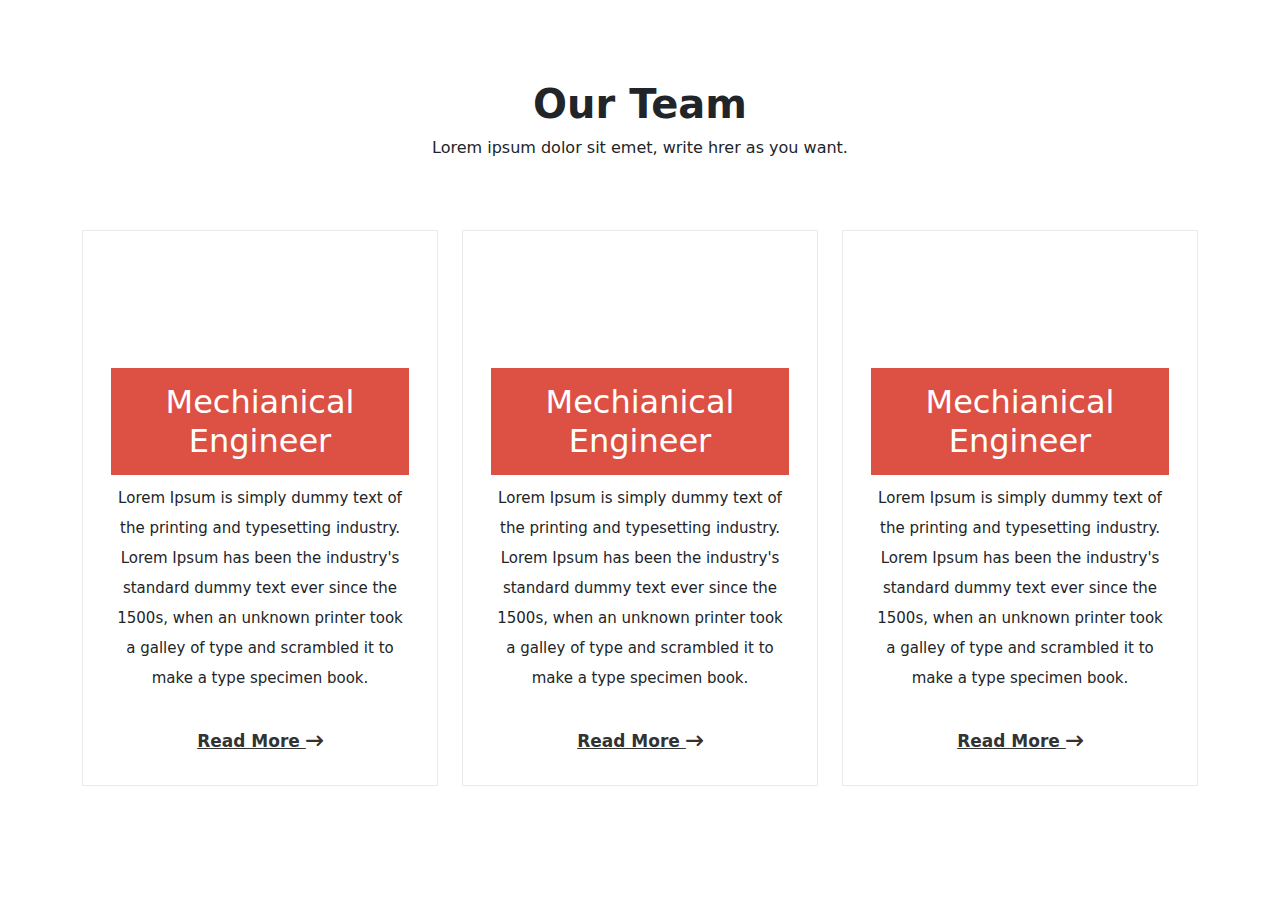
<file: 2/index.html>
<!DOCTYPE html>
<html>
<head>
	<title>Section 1 Design</title>
	<link href="https://cdn.jsdelivr.net/npm/bootstrap@5.0.2/dist/css/bootstrap.min.css" rel="stylesheet" >
	<link rel="stylesheet" href="https://cdnjs.cloudflare.com/ajax/libs/font-awesome/6.4.0/css/all.min.css" />
	<link rel="stylesheet" type="text/css" href="style.css">

</head>
<body>

	<div class="section_padding">
			<div class="container">
				<div class="row">
					<div class="col-md-12">
						<div class="section_heading">
							<h2>Our Team</h2>
							<p>Lorem ipsum dolor sit emet, write hrer as you want.</p>
						</div>
					</div>	
				</div>
			<div class="row">
				<div class="col-md-4">
					<div class="single_post">
						<div class="single_post_box_bg single_post_box_bg1">
							<h2>Mechianical Engineer</h2>
						</div>
						<div class="single_box_content">
							 <p>
							 	Lorem Ipsum is simply dummy text of the printing and typesetting industry. Lorem Ipsum has been the industry's standard dummy text ever since the 1500s, when an unknown printer took a galley of type and scrambled it to make a type specimen book.
							 </p>
						</div>
						<a class="read_more_btn">Read More <i class="fa fa-long-arrow-right"></i></a>
					</div>
				</div>
							<div class="col-md-4">
					<div class="single_post">
						<div class="single_post_box_bg single_post_box_bg1">
							<h2>Mechianical Engineer</h2>
						</div>
						<div class="single_box_content">
							 <p>
							 	Lorem Ipsum is simply dummy text of the printing and typesetting industry. Lorem Ipsum has been the industry's standard dummy text ever since the 1500s, when an unknown printer took a galley of type and scrambled it to make a type specimen book.
							 </p>
						</div>
						<a class="read_more_btn">Read More <i class="fa fa-long-arrow-right"></i></a>
					</div>
				</div>
				<div class="col-md-4">
					<div class="single_post">
						<div class="single_post_box_bg single_post_box_bg1">
							<h2>Mechianical Engineer</h2>
						</div>
						<div class="single_box_content">
							 <p>
							 	Lorem Ipsum is simply dummy text of the printing and typesetting industry. Lorem Ipsum has been the industry's standard dummy text ever since the 1500s, when an unknown printer took a galley of type and scrambled it to make a type specimen book.
							 </p>
						</div>
						<a class="read_more_btn">Read More <i class="fa fa-long-arrow-right"></i></a>
					</div>
				</div>
				
				
			</div>	
		</div>
	</div>










	<script src="https://cdn.jsdelivr.net/npm/bootstrap@5.0.2/dist/js/bootstrap.bundle.min.js" ></script>
	<script src="https://cdn.jsdelivr.net/npm/@popperjs/core@2.9.2/dist/umd/popper.min.js" ></script>
<script src="https://cdn.jsdelivr.net/npm/bootstrap@5.0.2/dist/js/bootstrap.min.js"></script>
</body>
</html>
</file>
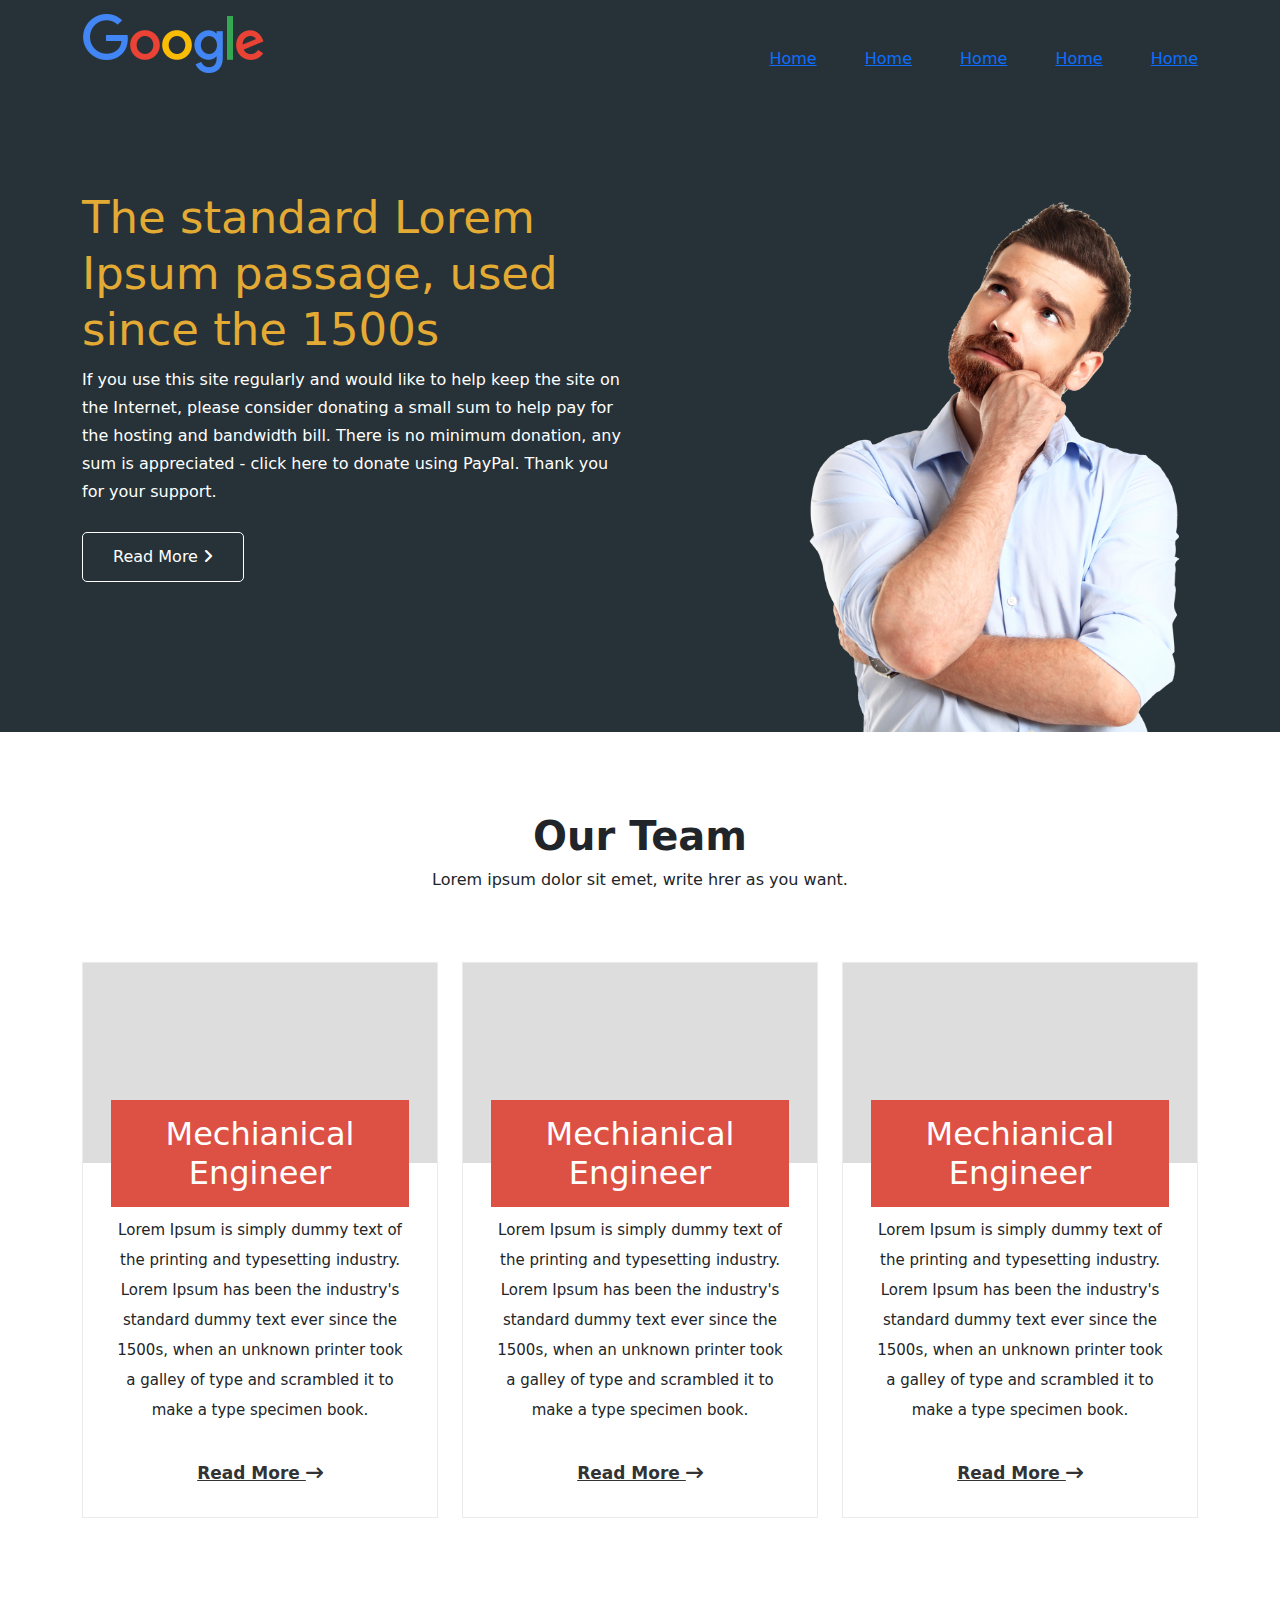
<file: 3/index.html>
<!DOCTYPE html>
<html>
<head>
	<title>Section 1 Design</title>
	<link href="https://cdn.jsdelivr.net/npm/bootstrap@5.0.2/dist/css/bootstrap.min.css" rel="stylesheet" >
	<link rel="stylesheet" href="https://cdnjs.cloudflare.com/ajax/libs/font-awesome/6.4.0/css/all.min.css" />
	<link rel="stylesheet" type="text/css" href="style.css">

</head>
<body>

	<div class="header-area">
		<div class="container">
			<div class="row">
				<div class="col-md-3">
					<div class="logo">
						<a href="#"><img src="img/logo.png"></a>
					</div>
				</div>
				<div class="col-md-9">
					<div class="mainmenu">
						<ul>
							<li><a href="#">Home</a></li>
							<li><a href="#">Home</a></li>
							<li><a href="#">Home</a></li>
							<li><a href="#">Home</a></li>
							<li><a href="#">Home</a></li>
						</ul>
					</div>
				</div>
			</div>
		</div>
	</div>
	<div class="homepage-slides">
		<div class="single-slide-item">
			<div class="container">
				<div class="row">
					<div class="col-md-6">
						<div class="slide-text">
							<h2>The standard Lorem Ipsum passage, used since the 1500s</h2>
							<p>
								 If you use this site regularly and would like to help keep the site on the Internet, please consider donating a small sum to help pay for the hosting and bandwidth bill. There is no minimum donation, any sum is appreciated - click here to donate using PayPal. Thank you for your support.
							</p>
							<a href="#" class="border-btn">Read More <i class="fa fa-angle-right"></i></a>
						</div>
					</div>

					<img src="img/pngwing.com.png" class="slide-img">
				</div>
			</div>
		</div>
	</div>

	<div class="section_padding">
			<div class="container">
				<div class="row">
					<div class="col-md-12">
						<div class="section_heading">
							<h2>Our Team</h2>
							<p>Lorem ipsum dolor sit emet, write hrer as you want.</p>
						</div>
					</div>	
				</div>
			<div class="row">
				<div class="col-md-4">
					<div class="single_post">
						<div class="single_post_box_bg single_post_box_bg1">
							<h2>Mechianical Engineer</h2>
						</div>
						<div class="single_box_content">
							 <p>
							 	Lorem Ipsum is simply dummy text of the printing and typesetting industry. Lorem Ipsum has been the industry's standard dummy text ever since the 1500s, when an unknown printer took a galley of type and scrambled it to make a type specimen book.
							 </p>
						</div>
						<a class="read_more_btn">Read More <i class="fa fa-long-arrow-right"></i></a>
					</div>
				</div>
							<div class="col-md-4">
					<div class="single_post">
						<div class="single_post_box_bg single_post_box_bg1">
							<h2>Mechianical Engineer</h2>
						</div>
						<div class="single_box_content">
							 <p>
							 	Lorem Ipsum is simply dummy text of the printing and typesetting industry. Lorem Ipsum has been the industry's standard dummy text ever since the 1500s, when an unknown printer took a galley of type and scrambled it to make a type specimen book.
							 </p>
						</div>
						<a class="read_more_btn">Read More <i class="fa fa-long-arrow-right"></i></a>
					</div>
				</div>
				<div class="col-md-4">
					<div class="single_post">
						<div class="single_post_box_bg single_post_box_bg1">
							<h2>Mechianical Engineer</h2>
						</div>
						<div class="single_box_content">
							 <p>
							 	Lorem Ipsum is simply dummy text of the printing and typesetting industry. Lorem Ipsum has been the industry's standard dummy text ever since the 1500s, when an unknown printer took a galley of type and scrambled it to make a type specimen book.
							 </p>
						</div>
						<a class="read_more_btn">Read More <i class="fa fa-long-arrow-right"></i></a>
					</div>
				</div>
				
				
			</div>	
		</div>
	</div>




	<script src="https://cdn.jsdelivr.net/npm/bootstrap@5.0.2/dist/js/bootstrap.bundle.min.js" ></script>
	<script src="https://cdn.jsdelivr.net/npm/@popperjs/core@2.9.2/dist/umd/popper.min.js" ></script>
<script src="https://cdn.jsdelivr.net/npm/bootstrap@5.0.2/dist/js/bootstrap.min.js"></script>
</body>
</html>
</file>
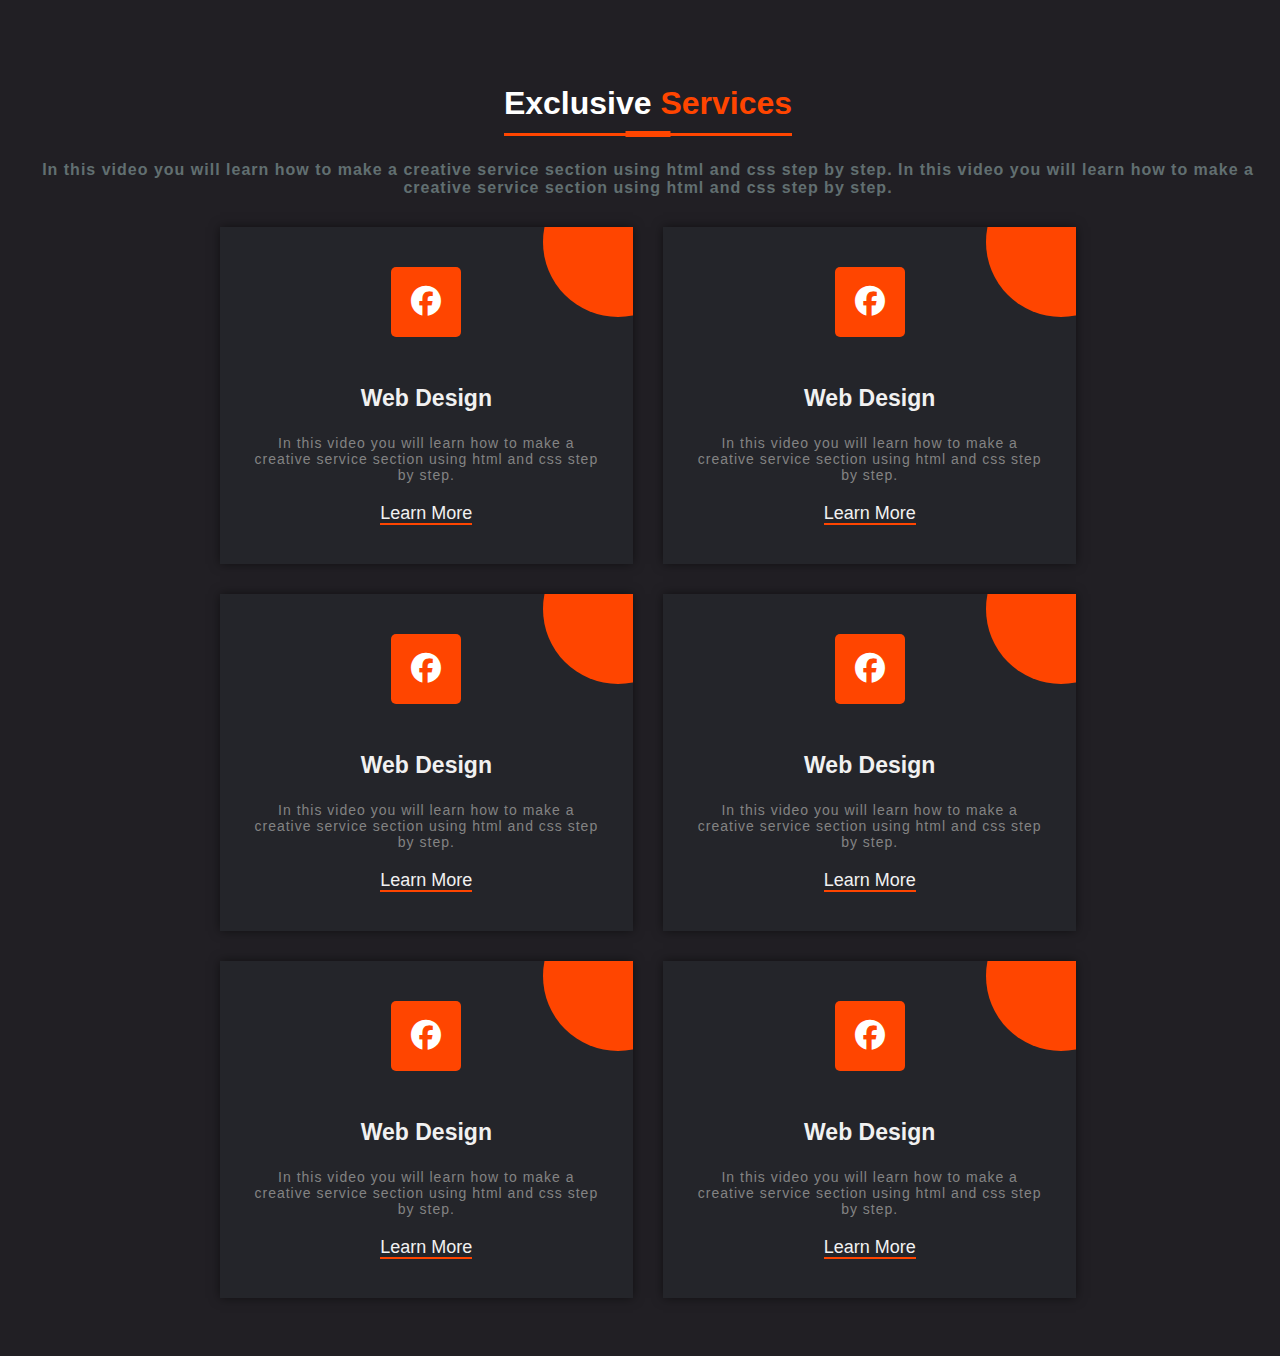
<file: 4/index.html>
<!DOCTYPE html>
<html>
<head>
	<title>Section 1 Design</title>
	<!-- <link href="https://cdn.jsdelivr.net/npm/bootstrap@5.0.2/dist/css/bootstrap.min.css" rel="stylesheet" > -->
	<link rel="stylesheet" href="https://cdnjs.cloudflare.com/ajax/libs/font-awesome/6.4.0/css/all.min.css" />
	<link rel="stylesheet" type="text/css" href="style.css">

</head>
<body>


	<section class="service-section">
		<div class="container">
			<div class="row">
				<div class="header-section">
					<h2 class="title">Exclusive <span>Services<span></h2>
				</div>
				<div class="description">
					In this video you will learn how to make a creative service section using html and css step by step.
					In this video you will learn how to make a creative service section using html and css step by step.

				</div>

			</div>
			<div class="row">
				<div class="service-column">
					<div class="single-service">
						<div class="content">
							<div class="icon">
								<i class="fab fa-facebook"></i>
							</div>
							<h3 class="service-title">Web Design</h3>
							<p class="description">
								In this video you will learn how to make a creative service section using html and css step by step.
							</p>
							<a class="learn-more">Learn More</a>
						</div>
						<span class="circle-before"></span>
					</div>
				</div>

				<div class="service-column">
					<div class="single-service">
						<div class="content">
							<div class="icon">
								<i class="fab fa-facebook"></i>
							</div>
							<h3 class="service-title">Web Design</h3>
							<p class="description">
								In this video you will learn how to make a creative service section using html and css step by step.
							</p>
							<a class="learn-more">Learn More</a>
						</div>
						<span class="circle-before"></span>
					</div>
				</div>

				<div class="service-column">
					<div class="single-service">
						<div class="content">
							<div class="icon">
								<i class="fab fa-facebook"></i>
							</div>
							<h3 class="service-title">Web Design</h3>
							<p class="description">
								In this video you will learn how to make a creative service section using html and css step by step.
							</p>
							<a class="learn-more">Learn More</a>
						</div>
						<span class="circle-before"></span>
					</div>
				</div>

				<div class="service-column">
					<div class="single-service">
						<div class="content">
							<div class="icon">
								<i class="fab fa-facebook"></i>
							</div>
							<h3 class="service-title">Web Design</h3>
							<p class="description">
								In this video you will learn how to make a creative service section using html and css step by step.
							</p>
							<a class="learn-more">Learn More</a>
						</div>
						<span class="circle-before"></span>
					</div>
				</div>

				<div class="service-column">
					<div class="single-service">
						<div class="content">
							<div class="icon">
								<i class="fab fa-facebook"></i>
							</div>
							<h3 class="service-title">Web Design</h3>
							<p class="description">
								In this video you will learn how to make a creative service section using html and css step by step.
							</p>
							<a class="learn-more">Learn More</a>
						</div>
						<span class="circle-before"></span>
					</div>
				</div>

				<div class="service-column">
					<div class="single-service">
						<div class="content">
							<div class="icon">
								<i class="fab fa-facebook"></i>
							</div>
							<h3 class="service-title">Web Design</h3>
							<p class="description">
								In this video you will learn how to make a creative service section using html and css step by step.
							</p>
							<a class="learn-more">Learn More</a>
						</div>
						<span class="circle-before"></span>
					</div>
				</div>

			</div>



		</div>

	</section>











	<script src="https://cdn.jsdelivr.net/npm/bootstrap@5.0.2/dist/js/bootstrap.bundle.min.js" ></script>
	<script src="https://cdn.jsdelivr.net/npm/@popperjs/core@2.9.2/dist/umd/popper.min.js" ></script>
<script src="https://cdn.jsdelivr.net/npm/bootstrap@5.0.2/dist/js/bootstrap.min.js"></script>
</body>
</html>
</file>
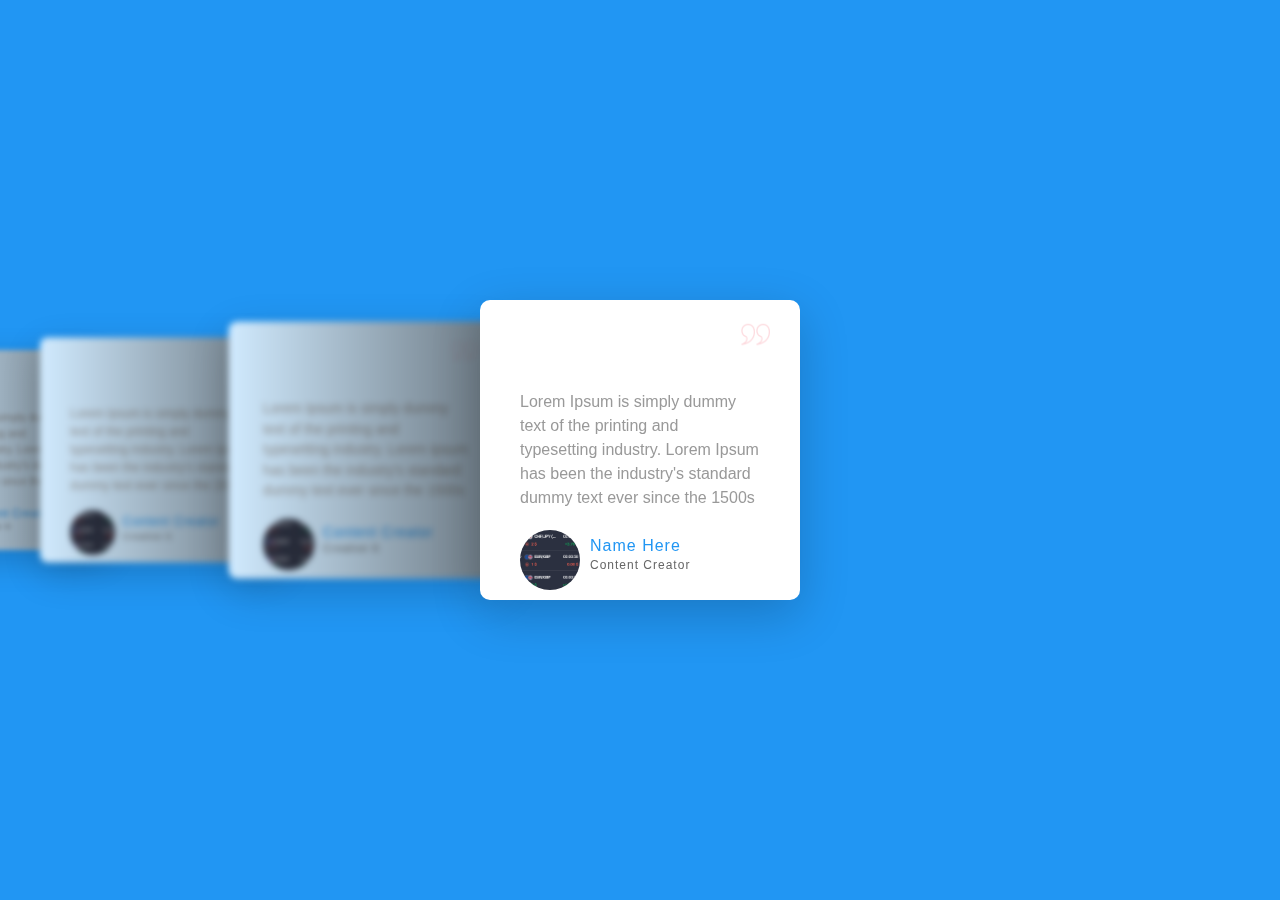
<file: 5/index.html>
<!DOCTYPE html>
<html>
<head>
	<title>Section 1 Design</title>
	<link href="https://cdn.jsdelivr.net/npm/bootstrap@5.0.2/dist/css/bootstrap.min.css" rel="stylesheet" >
	<link rel="stylesheet" href="https://cdnjs.cloudflare.com/ajax/libs/font-awesome/6.4.0/css/all.min.css" />
	<link rel="stylesheet" href="https://cdn.jsdelivr.net/npm/swiper@10/swiper-bundle.min.css"
/>


	<link rel="stylesheet" type="text/css" href="style.css">

</head>
<body>

	<section>
		<div class="swiper-container">
			<div class="swiper-wrapper">
				<div class="swiper-slide">
					<div class="testimonialBox">
						<img src="left.png" class="quote">
						<p>
							Lorem Ipsum is simply dummy text of the printing and typesetting industry. Lorem Ipsum has been the industry's standard dummy text ever since the 1500s
						</p>
						<div class="details">
							<div class="imgBx">
								<img src="MP3.PNG">
							</div>
							<h3>Name Here <br> <span>Content Creator</span></h3>
						</div>
					</div>	
				</div>

				<div class="swiper-slide">
					<div class="testimonialBox">
						<img src="left.png" class="quote">
						<p>
							Lorem Ipsum is simply dummy text of the printing and typesetting industry. Lorem Ipsum has been the industry's standard dummy text ever since the 1500s
						</p>
						<div class="details">
							<div class="imgBx">
								<img src="MP3.PNG">
							</div>
							<h3>Content Creator <br> <span>Creative It</span></h3>
						</div>
					</div>	
				</div>
				<div class="swiper-slide">
					<div class="testimonialBox">
						<img src="left.png" class="quote">
						<p>
							Lorem Ipsum is simply dummy text of the printing and typesetting industry. Lorem Ipsum has been the industry's standard dummy text ever since the 1500s
						</p>
						<div class="details">
							<div class="imgBx">
								<img src="MP3.PNG">
							</div>
							<h3>Content Creator <br> <span>Creative It</span></h3>
						</div>
					</div>	
				</div>

				<div class="swiper-slide">
					<div class="testimonialBox">
						<img src="left.png" class="quote">
						<p>
							Lorem Ipsum is simply dummy text of the printing and typesetting industry. Lorem Ipsum has been the industry's standard dummy text ever since the 1500s
						</p>
						<div class="details">
							<div class="imgBx">
								<img src="MP3.PNG">
							</div>
							<h3>Content Creator <br> <span>Creative It</span></h3>
						</div>
					</div>	
				</div>
			</div>
		</div>	
	</section>










	<script src="https://cdn.jsdelivr.net/npm/bootstrap@5.0.2/dist/js/bootstrap.bundle.min.js" ></script>
	<script src="https://cdn.jsdelivr.net/npm/@popperjs/core@2.9.2/dist/umd/popper.min.js" ></script>
	<script src="https://cdn.jsdelivr.net/npm/bootstrap@5.0.2/dist/js/bootstrap.min.js"></script>
	<script src="https://cdn.jsdelivr.net/npm/swiper@10/swiper-bundle.min.js"></script>
	<!-- Initialize Swiper -->
  <script>
   var swiper = new Swiper('.swiper-container', {
      effect: 'coverflow',
      grabCursor: true,
      centeredSlides: true,
      slidesPerView: 'auto',
      coverflowEffect: {
        rotate: 0,
        stretch: 0,
        depth: 100,
        modifier: 2,
        slideShadows: true,
      },
      loop: true,
    });
  </script>

</body>
</html>
</file>
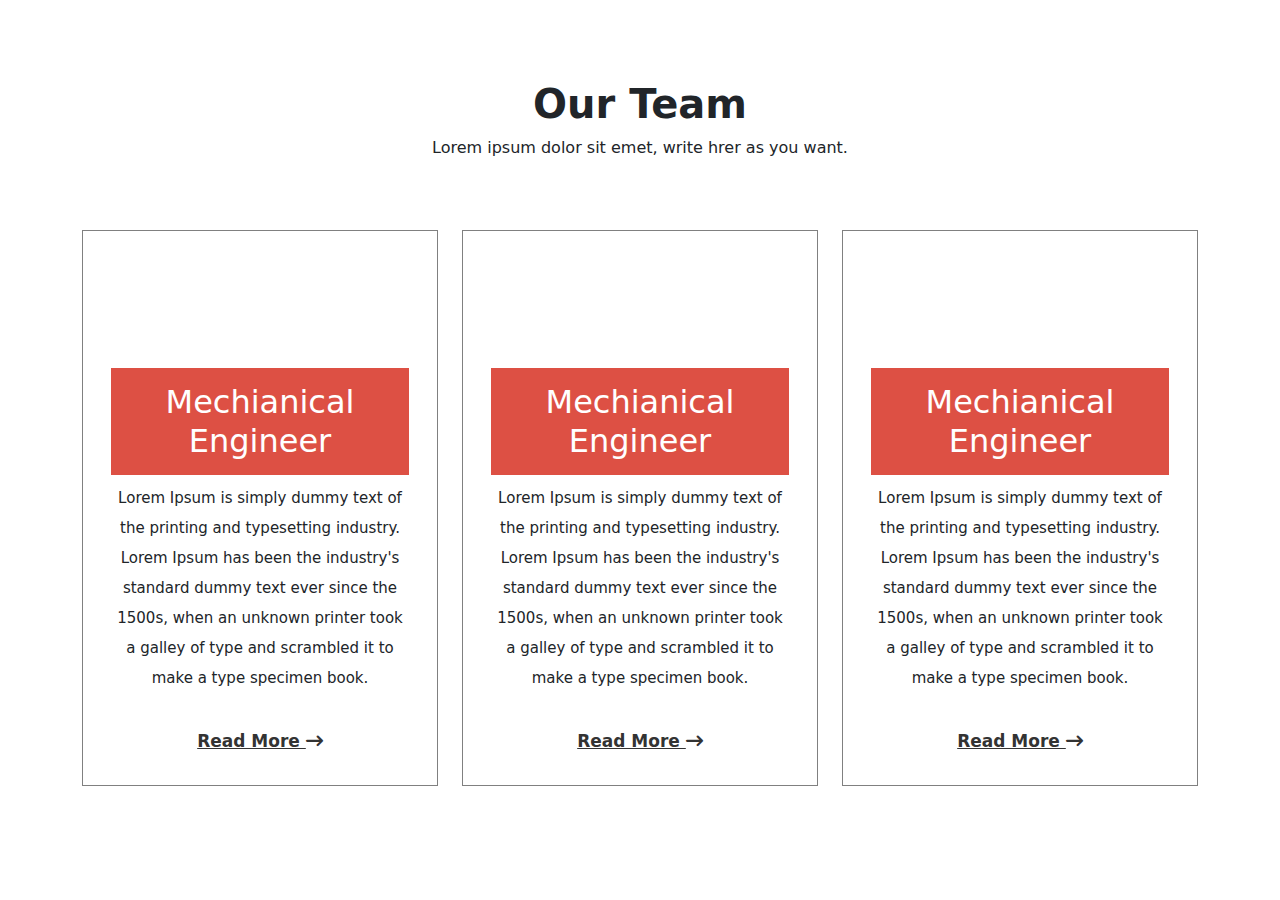
<file: Practice/index.html>
<!DOCTYPE html>
<html>
<head>
	<title>Section 1 Design</title>
	<link href="https://cdn.jsdelivr.net/npm/bootstrap@5.0.2/dist/css/bootstrap.min.css" rel="stylesheet" >
	<link rel="stylesheet" href="https://cdnjs.cloudflare.com/ajax/libs/font-awesome/6.4.0/css/all.min.css" />
	<link rel="stylesheet" type="text/css" href="style.css">

</head>
<body>



<div class="section_padding">
			<div class="container">
				<div class="row">
					<div class="col-md-12">
						<div class="section_heading">
							<h2>Our Team</h2>
							<p>Lorem ipsum dolor sit emet, write hrer as you want.</p>
						</div>
					</div>	
				</div>
			<div class="row">
				<div class="col-md-4">
					<div class="single_post">
						<div class="single_post_box_bg single_post_box_bg1">
							<h2>Mechianical Engineer</h2>
						</div>
						<div class="single_box_content">
							 <p>
							 	Lorem Ipsum is simply dummy text of the printing and typesetting industry. Lorem Ipsum has been the industry's standard dummy text ever since the 1500s, when an unknown printer took a galley of type and scrambled it to make a type specimen book.
							 </p>
						</div>
						<a class="read_more_btn">Read More <i class="fa fa-long-arrow-right"></i></a>
					</div>
				</div>
							<div class="col-md-4">
					<div class="single_post">
						<div class="single_post_box_bg single_post_box_bg1">
							<h2>Mechianical Engineer</h2>
						</div>
						<div class="single_box_content">
							 <p>
							 	Lorem Ipsum is simply dummy text of the printing and typesetting industry. Lorem Ipsum has been the industry's standard dummy text ever since the 1500s, when an unknown printer took a galley of type and scrambled it to make a type specimen book.
							 </p>
						</div>
						<a class="read_more_btn">Read More <i class="fa fa-long-arrow-right"></i></a>
					</div>
				</div>
				<div class="col-md-4">
					<div class="single_post">
						<div class="single_post_box_bg single_post_box_bg1">
							<h2>Mechianical Engineer</h2>
						</div>
						<div class="single_box_content">
							 <p>
							 	Lorem Ipsum is simply dummy text of the printing and typesetting industry. Lorem Ipsum has been the industry's standard dummy text ever since the 1500s, when an unknown printer took a galley of type and scrambled it to make a type specimen book.
							 </p>
						</div>
						<a class="read_more_btn">Read More <i class="fa fa-long-arrow-right"></i></a>
					</div>
				</div>
				
				
			</div>	
		</div>
	</div>





	<script src="https://cdn.jsdelivr.net/npm/bootstrap@5.0.2/dist/js/bootstrap.bundle.min.js" ></script>
	<script src="https://cdn.jsdelivr.net/npm/@popperjs/core@2.9.2/dist/umd/popper.min.js" ></script>
<script src="https://cdn.jsdelivr.net/npm/bootstrap@5.0.2/dist/js/bootstrap.min.js"></script>
</body>
</html>
</file>
<file: 2/style.css>
body{
	font-weight: 400;
}
.section_padding{
	padding: 80px 0;
}
.section_heading{
	text-align: center;
	margin-bottom: 70px;
}
.section_heading h2{
	font-size: 40px;
	font-weight: 700;
}
.single_post{
	border:1px solid #ebebeb;
	text-align: center;
}
.single_post_box_bg{
	background: #ddd;
	height: 200px;
	position: relative;
	background: url('https://img.freepik.com/free-photo/blossom-floral-bouquet-decoration-colorful-beautiful-flowers-background-garden-flowers-plant-pattern-wallpapers-greeting-cards-postcards-design-wedding-invites_90220-1103.jpg?w=2000')
}

.single_post_box_bg h2{
	background: #dd5044;
	color: #fff;
	text-align: center;
	font-weight: 400;
	padding: 15px;
	position: absolute;
	left: 8%;
	width: 84%;
	bottom: -26%;
}
.single_box_content{
	padding: 30px;
	padding-top: 52px;
	line-height: 30px;
	font-size: 15px;
	font-weight: 400;
	padding-bottom: 20px;
}

.single_box_content p:last-child(){
	margin:0;
}
.read_more_btn{
	display: inline-block;
	color: #333;
	font-size: 17px;
	font-weight: 700;
	margin-bottom: 30px;
}
</file>
<file: 3/style.css>
.mainmenu ul{
	margin:0;
	padding: 0;
	list-style: none;
	text-align: right;
}
.mainmenu li{
	display: inline-block;

}
.mainmenu li a{
	display: block;
	padding: 33px;
	padding-right: 0px;
	font-size: 16px;
	padding-left: 43px; 
}
.header-area{
	position: absolute;
	left: 0;
	top: 0;
	width: 100%;
	padding: 14px 0;
	z-index: 9;
}
.logo img{
	max-height: 60px;
}
.single-slide-item{
	background: #263238;
	color: #fff;
	font-size: 16px;
	line-height: 28px;

}
.single-slide-item h2{
	color:#e3aa34;
	font-weight: 300;
	font-size:45px;
	line-height: 56px;
}


.slide-text{
	padding-top: 190px;
	padding-bottom: 150px;
	
}
.border-btn{
	border: 1px solid #fff;
	color:#fff;
	padding: 10px 30px;
	display: inline-block;
	border-radius: 5px;
	margin-top: 10px;
	text-decoration: none;
	transition: 0.3s all ease-in-out;
}
.border-btn:hover{
	background: #fff;
}
.single-slide-item .row{
	
	position: relative;
}
.single-slide-item .slide-img{
	position: absolute;
	right: 15px;
	bottom:0;
	max-height: 430px;
	width: 400px;
	max-height: 530px;

}



.section_padding{
	padding: 80px 0;
}
.section_heading{
	text-align: center;
	margin-bottom: 70px;
}
.section_heading h2{
	font-size: 40px;
	font-weight: 700;
}
.single_post{
	border:1px solid #ebebeb;
	text-align: center;
}
.single_post_box_bg{
	background: #ddd;
	height: 200px;
	position: relative;
}

.single_post_box_bg h2{
	background: #dd5044;
	color: #fff;
	text-align: center;
	font-weight: 400;
	padding: 15px;
	position: absolute;
	left: 8%;
	width: 84%;
	bottom: -26%;
}
.single_box_content{
	padding: 30px;
	padding-top: 52px;
	line-height: 30px;
	font-size: 15px;
	font-weight: 400;
	padding-bottom: 20px;
}

.single_box_content p:last-child(){
	margin:0;
}
.read_more_btn{
	

	display: inline-block;
	color: #333;
	font-size: 17px;
	font-weight: 700;
	margin-bottom: 30px;
}
</file>
<file: 4/style.css>
@import url('https://fonts.googleapis.com/css2?family=Montserrat:ital,wght@0,100;0,300;0,400;0,500;0,700;1,600&display=swap')
*{
	margin:0;
	padding: 0;
	box-sizing: border-box;
	
}
body{
	width: 100%;
	background-color:#211f24;
	color: #fff;
	font-family: 'Montserrat', sans-serif;
}
.service-section{
	padding: 50px 0;
	color: #202020;
	background-color: #211f24;
}
.service-section .container{
	max-width: 1240px;
	margin:auto;
}
.row{
	display: flex;
	flex-wrap: wrap;
	justify-content: center;
}
.service-section .title{
	color: #fff;
	position: relative;
	padding-bottom: 14px;
	margin-bottom: 25px;
	font-weight: 700;
	font-size:32px;
	text-transform: capitalize;
}
.service-section .title span{
	color:#ff4500;
}
.service-section .title:before{
	content: '';
	position: absolute;
	bottom: 0;
	width: 100%;
	height: 3px;
	background-color: #ff4500;
}
.service-section .title:after{
	content: '';
	position: absolute;
	bottom: -1px;
	left: 50%;
	width: 45px;
	height: 6px;
	background-color: #ff4500;
	transform: translateX(-50%);
}

.service-section .description{
	letter-spacing: 1px;
	font-size: 16px;
	color: #616f71;
	text-align: center;
	font-weight: 600;
}


.service-column{
	max-width: 33.33333%;
	padding: 0 15px;
}
.single-service{
	position: relative;
	margin-top: 30px;
	background-color: #24252a;
	border-radius: 0;
	padding: 40px 30px;
	box-shadow: 0 0 10px 0 rgba(0, 0, 0, 0.5);
	overflow: hidden;
	text-align: center;
}

.single-service .content{
	position: relative;
	z-index: 2000;
}
.single-service .content .icon{
	display: inline-block;
	margin-bottom: 25px;
	width: 70px;
	height: 70px;
	background-color: #ff4500;
	border-radius: 5px;
	line-height: 70px;
	text-align: center;
	color: #fff;
	font-size: 30px;
	transition: all 0.5s;
}
.single-service:hover .icon{
	background-color: #fff;
	color: #ff4500;
	border-radius: 50px;
	transition: all 0.5s;
}
.single-service .content .service-title{
	color: #f1f1f1;
	font-weight: 700;
	font-size: 23px;
	transition: color 0.3s;
}
.single-service .content .description{
	margin-bottom: 20px;
	letter-spacing: 1px;
	font-size: 14px;
	font-weight: 500;
	color: #838383;
	transition: color 0.3s;
}
.single-service:hover .description{
	color: #fff;
}
.single-service .content .learn-more{
	color: #f1f1f1;
	text-decoration: none;
	font-size: 18px;
	position: relative;
	font-weight: 500;
	transition: color 0.3s;
}
.single-service .content .learn-more:after{
	content: '';
	position: absolute;
	bottom: -2px;
	left: 0;
	right: 0;
	height: 2px;
	background-color: #ff4500;
	transition: background-color 0.3s;
}
.single-service:hover .learn-more:after{
	background-color: #fff;
}
.circle-before{
	position: absolute;
	width: 150px;
	height: 150px;
	background-color: #ff4500;
	border-radius: 50%;
	top: 0;
	right: 0;
	transform: translate(40%, -40%);
	transition: all 0.6s;
}
.single-service:hover .circle-before{
	width: 100%;
	height: 100%;
	transform: none;
	border:0;
	border-radius: 0;
	opacity: 0.8;
}
</file>
<file: 5/style.css>
*{
	margin: 0;
	padding:0;
	box-sizing: border-box;
	font-family: 'Poppins', sans-serif;
}
section{
	position: relative;
	width: 100%;
	min-height: 100vh;
	display: flex;
	justify-content: center;
	align-items: center;
	background:#2196f3;
	overflow: hidden;
}

.swiper {
	width: 100%;
	padding-top: 50px;
	padding-bottom: 50px;
}

.swiper-slide {
	background-position: center;
	background-size: cover;
	width: 320px;
	height: 300px;
	box-shadow: 0 15px 50px rgba(0,0,0, 0.2);
	border-radius: 10px;
	filter: blur(4px);
	background: #d1ebff;
}
.swiper-slide-active{
	filter: blur(0px);
	background: #fff;
}
.testimonialBox{
	position: relative;
	width: 100%;
	padding: 40px;
	padding-top: 90px;
	color: #999;
}
.testimonialBox .quote{
	position: absolute;
	top: 20px;
	right: 30px;
	opacity: 0.2;
	height: 30px;
	width: 30px;
}
.testimonialBox .details{
	display: flex;
	align-items: center;
	margin-top: 20px;

}
.testimonialBox .details .imgBx{
	position: relative;
	width: 60px;
	height: 60px;
	border-radius: 50%;
	overflow: hidden;
	margin-right: 10px;
}
.testimonialBox .details .imgBx img{
	position: absolute;
	top: 0;
	left: 0;
	width: 100%;
	height: 100%;
	object-fit: cover;
}
.testimonialBox .details h3{
	font-size: 16px;
	font-weight: 400;
	letter-spacing: 1px;
	color: #2196f3;
	line-height: 1.1em;
}
.testimonialBox .details h3 span{
	font-size: 12px;
	color: #666;
}
.swiper-slide-shadow-left,
.swiper-slide-shadow-right {
	background-image: none;
}
</file>
<file: Practice/style.css>
body{
	font-weight: 400;
}

.section_padding{
	padding: 80px 0;
}

.section_heading{
	text-align: center;
	margin-bottom: 70px;
}
.section_heading h2{
	font-size: 40px;
	font-weight:700 ;
}

.single_post{
	border: 1px solid grey;
	text-align: center;
}

.single_post_box_bg{
	background: #fd4566;
	height:200px;
	position: relative;
	background: url('https://img.freepik.com/free-photo/blossom-floral-bouquet-decoration-colorful-beautiful-flowers-background-garden-flowers-plant-pattern-wallpapers-greeting-cards-postcards-design-wedding-invites_90220-1103.jpg?w=2000')
}

.single_post_box_bg h2{
	background: #dd5044;
	color: #fff;
	text-align: center;
	font-weight: 400;
	padding: 15px;
	position: absolute;
	left: 8%;
	width: 84%;
	bottom: -26%;
}

.single_box_content{
	padding: 30px;
	padding-top: 52px;
	line-height: 30px;
	font-size: 15px;
	font-weight: 400;
	padding-bottom: 20px;
}


.read_more_btn{
	display: inline-block;
	color: #333;
	font-size: 17px;
	font-weight: 700;
	margin-bottom: 30px;
}
</file>
